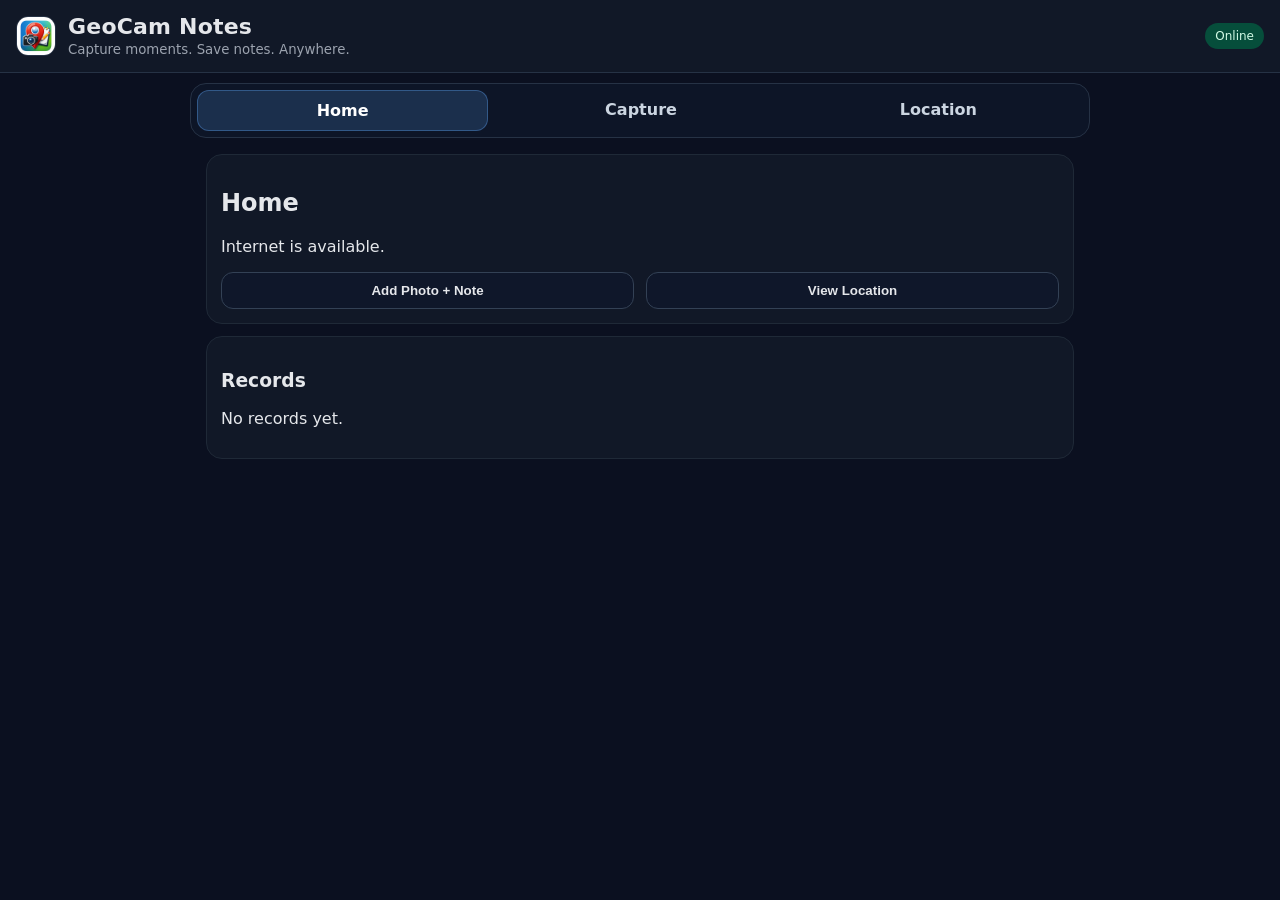
<file: index.html>
<!doctype html>
<html lang="en">
<head>
  <meta charset="utf-8" />
  <meta name="viewport" content="width=device-width,initial-scale=1" />
  <meta name="theme-color" content="#111827" />

  <link rel="manifest" href="./manifest.json" />
  <link rel="stylesheet" href="./styles.css" />

  <title>GeoCam Notes</title>
</head>
<body>

<header class="topbar">
  <div class="brand">
    <img class="brandIcon" src="./icons/icon-192.png" alt="GeoCam" />
    <div class="brandText">
      <h1>GeoCam Notes</h1>
      <small class="sub">Capture moments. Save notes. Anywhere.</small>
    </div>
  </div>

  <div class="topActions">
    <span id="netBadge" class="badge">Online</span>
  </div>
</header>

<nav class="tabs">
  <a href="#/" data-link>Home</a>
  <a href="#/capture" data-link>Capture</a>
  <a href="#/location" data-link>Location</a>
</nav>

<main id="view"></main>

<div id="imgModal" class="imgModal" aria-hidden="true">
  <img id="imgModalPic" alt="Full image preview" />
  <div class="imgModalBar">
    <button id="zoomOut">−</button>
    <button id="zoomIn">＋</button>
    <button id="closeImg">Close</button>
  </div>
</div>
<script src="./app.js"></script>
</body>
</html>
</file>
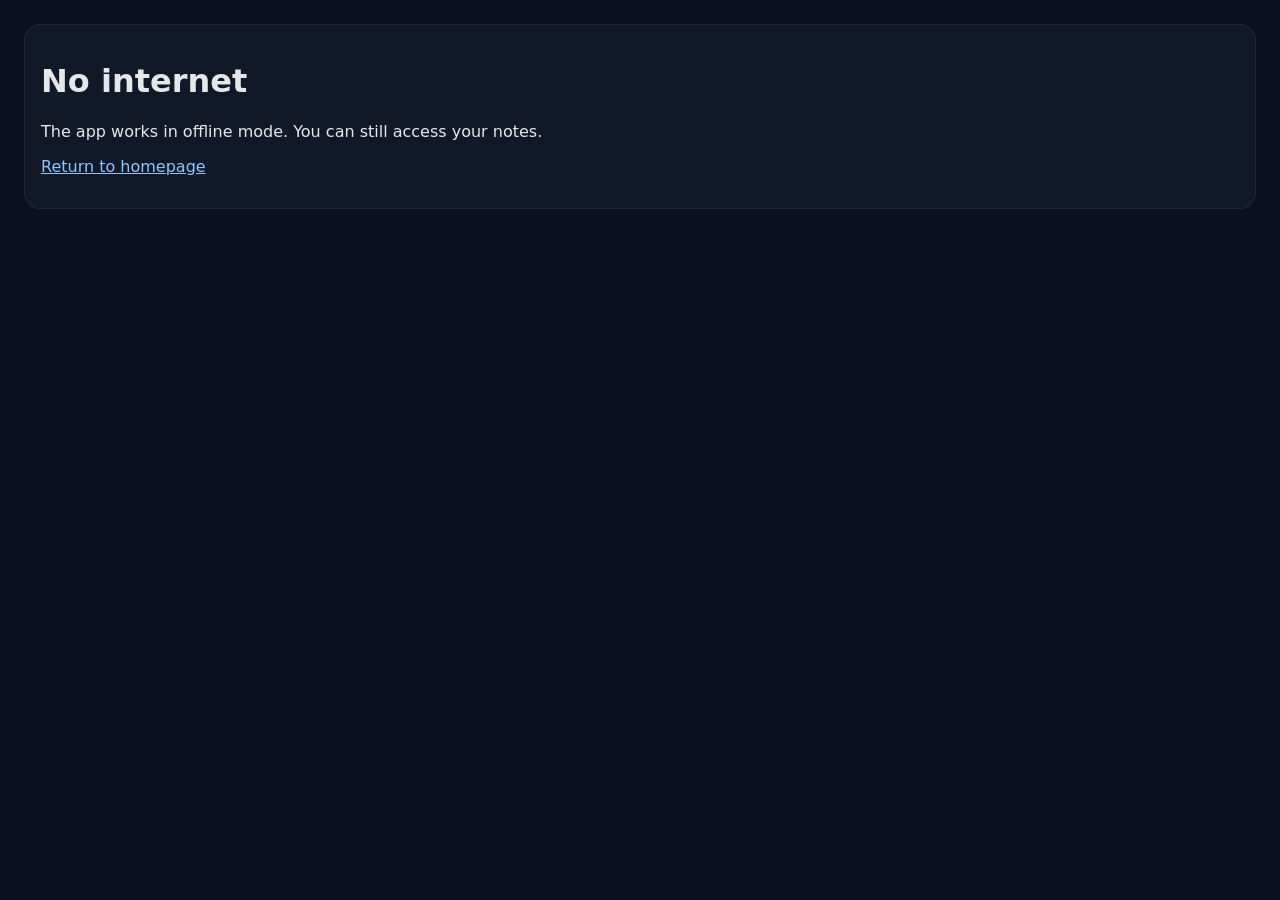
<file: offline.html>
<!doctype html>
<html lang="tr">
<head>
  <meta charset="utf-8" />
  <meta name="viewport" content="width=device-width,initial-scale=1" />
  <title>Offline</title>
  <style>
    body{font-family:system-ui;margin:0;padding:24px;background:#0b1020;color:#e5e7eb}
    .card{background:#111827;border:1px solid #1f2937;border-radius:16px;padding:16px}
    a{color:#93c5fd}
  </style>
</head>
<body>
  <div class="card">
    <h1>No internet</h1>
    <p>The app works in offline mode. You can still access your notes.</p>
    <p><a href="./index.html#/">Return to homepage</a></p>
  </div>
</body>
</html>
</file>
<file: styles.css>
* { box-sizing: border-box; }
body { margin:0; font-family: system-ui, Arial; background:#0b1020; color:#e5e7eb; }
.topbar { display:flex; align-items:center; justify-content:space-between; padding:12px 16px; background:#111827; position:sticky; top:0; }
.tabs { display:flex; gap:8px; padding:10px 16px; background:#0f172a; position:sticky; top:52px; }
.tabs a { color:#cbd5e1; text-decoration:none; padding:8px 10px; border-radius:10px; }
.tabs a.active { background:#1f2937; color:#fff; }
main { padding:16px; max-width:900px; margin:0 auto; }
.card { background:#111827; border:1px solid #1f2937; border-radius:16px; padding:14px; margin-bottom:12px; }
.row { display:flex; gap:12px; flex-wrap:wrap; }
button, input, textarea { width:100%; padding:10px 12px; border-radius:12px; border:1px solid #334155; background:#0f172a; color:#e5e7eb; }
button { cursor:pointer; font-weight:600; }
.badge { padding:6px 10px; border-radius:999px; background:#064e3b; color:#d1fae5; font-size:12px; }
.badge.off { background:#7c2d12; color:#ffedd5; }

@media (min-width: 700px) {
  .half { width: calc(50% - 6px); }
}

.noteHead { display:flex; align-items:center; justify-content:space-between; gap:10px; margin-bottom:8px; }
.noteImg { width:100%; border-radius:12px; border:1px solid #334155; margin-top:8px; }
.muted { color:#9ca3af; }
button.danger { width:auto; background:#3f1d1d; border-color:#7f1d1d; }
button.danger:hover { filter: brightness(1.1); }

.noteActions { display:flex; gap:8px; align-items:center; }
button.ghost { width:auto; background:#0f172a; border-color:#334155; }
button.ghost:hover { filter: brightness(1.1); }

:root{
  --bg:#0b1020;
  --card:#0f172a;
  --card2:#111827;
  --line:#263245;
  --text:#e5e7eb;
  --muted:#9ca3af;
  --primary:#60a5fa;
  --danger:#ef4444;
}

.topbar{
  gap:12px;
  padding:14px 16px;
  border-bottom:1px solid var(--line);
  backdrop-filter: blur(10px);
}

.brand{display:flex; align-items:center; gap:12px;}
.brandIcon{width:40px;height:40px;border-radius:12px;border:1px solid var(--line); background:#fff;}
.brandText h1{margin:0; font-size:22px; letter-spacing:.2px;}
.sub{color:var(--muted);}

.topActions{display:flex; align-items:center; gap:10px;}

.tabs{
  max-width:900px;
  margin:10px auto 0;
  border:1px solid var(--line);
  border-radius:16px;
  padding:6px;
  background:rgba(15,23,42,.7);
}

.tabs a{
  flex:1;
  text-align:center;
  padding:10px 12px;
  border-radius:12px;
  font-weight:600;
}

.tabs a.active{
  background:rgba(96,165,250,.18);
  border:1px solid rgba(96,165,250,.35);
}

.btn{width:auto; padding:10px 12px; border-radius:12px; border:1px solid var(--line); background:rgba(15,23,42,.8); color:var(--text); font-weight:700;}
.btn:hover{filter:brightness(1.08);}
.btn.primary{border-color:rgba(96,165,250,.45); background:rgba(96,165,250,.18);}
.btn.danger{border-color:rgba(239,68,68,.45); background:rgba(239,68,68,.14);}

.note{border:1px solid var(--line);}
.noteHead{display:flex; align-items:center; justify-content:space-between; gap:12px;}
.noteActions{display:flex; gap:8px;}
button.ghost{width:auto;}
button.danger{width:auto;}

/* Image viewer modal */
.imgModal {
  position: fixed;
  inset: 0;
  background: rgba(0,0,0,.75);
  display: none;
  align-items: center;
  justify-content: center;
  z-index: 9999;
  padding: 16px;
}

.imgModal.open { display: flex; }

.imgModal img{
  max-width: 95vw;
  max-height: 80vh;
  border-radius: 14px;
  border: 1px solid #334155;
  transform: scale(1);
  transition: transform .15s ease;
  touch-action: none; 
  user-select: none;

}

.imgModalBar{
  position: fixed;
  bottom: 18px;
  left: 50%;
  transform: translateX(-50%);
  display: flex;
  gap: 10px;
}

.imgModalBar button{
  width: auto;
  padding: 10px 14px;
}

@media (max-width: 700px) {
  .tabs {
    position: static;  
    top: auto;
    padding-top: 8px;
  }

  .topbar {
    position: static;   
    top: auto;
  }
}
</file>
